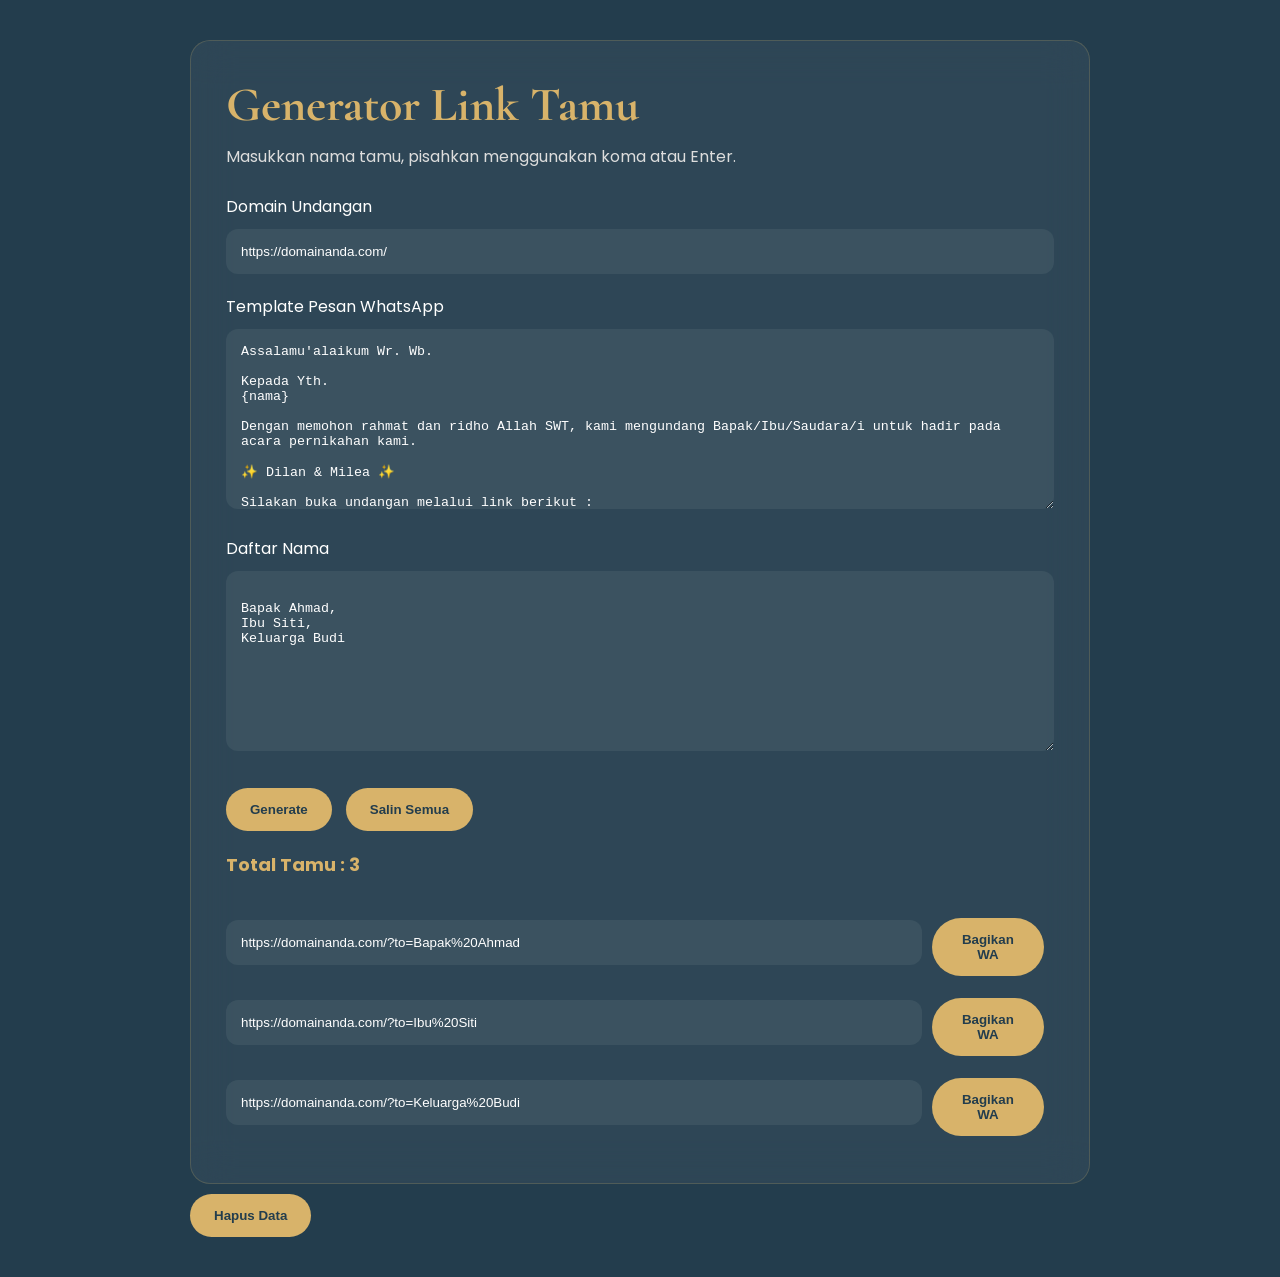
<file: generator.html>
<!DOCTYPE html>
<html lang="id">
<head>
<meta charset="UTF-8">
<meta name="viewport" content="width=device-width, initial-scale=1.0">

<title>Generator Link Undangan</title>

<link href="https://fonts.googleapis.com/css2?family=Cormorant+Garamond:wght@600&family=Poppins:wght@300;400;500;600&display=swap" rel="stylesheet">

<style>

*{
margin:0;
padding:0;
box-sizing:border-box;
}

body{

background:#233D4D;
font-family:Poppins,sans-serif;
padding:40px;
color:#fff;

}

.container{

max-width:900px;
margin:auto;

}

.card{

background:rgba(255,255,255,.05);

border:1px solid rgba(216,179,106,.2);

backdrop-filter:blur(20px);

padding:35px;

border-radius:20px;

}

h1{

font-family:"Cormorant Garamond",serif;

font-size:48px;

color:#D8B36A;

margin-bottom:10px;

}

p{

margin-bottom:25px;

color:#ddd;

}

label{

display:block;

margin-bottom:10px;

}

input,textarea{

width:100%;

padding:15px;

border:none;

border-radius:12px;

background:#ffffff10;

color:white;

margin-bottom:20px;

}

textarea{

height:180px;

resize:vertical;

}

button{

background:#D8B36A;

color:#233D4D;

border:none;

padding:14px 24px;

border-radius:50px;

cursor:pointer;

font-weight:bold;

margin-right:10px;

margin-top:10px;

}

button:hover{

opacity:.9;

}

.result{

margin-top:30px;

}

.item{

display:flex;

gap:10px;

align-items:center;

margin-bottom:12px;

}

.item input{

margin:0;

}

.total{

margin-top:20px;

color:#D8B36A;

font-weight:bold;

font-size:18px;

}

</style>

</head>

<body>

<div class="container">

<div class="card">

<h1>Generator Link Tamu</h1>

<p>
Masukkan nama tamu, pisahkan menggunakan koma atau Enter.
</p>

<label>Domain Undangan</label>

<input
id="domain"
value="https://domainanda.com/">



<label>Template Pesan WhatsApp</label>

<textarea id="templateMessage">
Assalamu'alaikum Wr. Wb.

Kepada Yth.
{nama}

Dengan memohon rahmat dan ridho Allah SWT, kami mengundang Bapak/Ibu/Saudara/i untuk hadir pada acara pernikahan kami.

✨ Dilan & Milea ✨

Silakan buka undangan melalui link berikut :

{link}

Merupakan suatu kehormatan bagi kami apabila Bapak/Ibu/Saudara/i berkenan hadir serta memberikan doa restu.

Terima kasih.
Wassalamu'alaikum Wr. Wb.
</textarea>



<label>Daftar Nama</label>

<textarea id="guest">

Bapak Ahmad,
Ibu Siti,
Keluarga Budi

</textarea>

<button onclick="generate()">

Generate

</button>

<button onclick="copyAll()">

Salin Semua

</button>

<div class="total" id="total"></div>

<div id="result" class="result"></div>

</div>

<button onclick="clearData()">
    Hapus Data
</button>

<div id="toast" class="toast">
    ✔ Link berhasil disalin
</div>

</div>

<style>.toast{

    position:fixed;

    right:25px;

    bottom:25px;

    background:#233D4D;

    color:#fff;

    padding:14px 22px;

    border-radius:14px;

    border:1px solid rgba(216,179,106,.4);

    box-shadow:0 15px 40px rgba(0,0,0,.35);

    transform:translateY(30px);

    opacity:0;

    pointer-events:none;

    transition:.35s;

    font-size:15px;

    z-index:9999;

}

.toast.show{

    opacity:1;

    transform:translateY(0);

}</style>


<script>

let allLinks=[];

function generate(){

const domain=document.getElementById("domain").value.trim();

const guest=document.getElementById("guest").value;

const names=guest
.replace(/\n/g,",")
.split(",")
.map(x=>x.trim())
.filter(x=>x!="");

const result=document.getElementById("result");

result.innerHTML="";

allLinks=[];

names.forEach(name=>{

const url = domain + "?to=" + encodeURIComponent(name);

const template = document.getElementById("templateMessage").value;

const message = template
.replaceAll("{nama}", name)
.replaceAll("{link}", url);

const wa =
"https://wa.me/623820656825?text=sadsda" + encodeURIComponent(message);

allLinks.push(message);

result.innerHTML += `
<div class="item">

<input
readonly
value="${url}">

<button onclick="shareWA('${name}','${url}')">
Bagikan WA
</button>

</div>

`;

});

document.getElementById("total").innerHTML=
"Total Tamu : "+names.length;

}

async function copy(text){

    await navigator.clipboard.writeText(text);

    showToast("✔ Link berhasil disalin");

}

function copyAll(){

navigator.clipboard.writeText(allLinks.join("\n\n----------------------\n\n"));

showToast("✔ Semua pesan berhasil disalin");

}

generate();

const domainInput = document.getElementById("domain");
const guestInput = document.getElementById("guest");

// Muat data saat halaman dibuka
window.addEventListener("DOMContentLoaded", () => {

    const savedDomain = localStorage.getItem("generator_domain");
    const savedGuest = localStorage.getItem("generator_guest");

    if (savedDomain) {
        domainInput.value = savedDomain;
    }

    if (savedGuest) {
        guestInput.value = savedGuest;
    }

    generate();
});

// Simpan otomatis setiap kali mengetik
domainInput.addEventListener("input", () => {
    localStorage.setItem("generator_domain", domainInput.value);
});

guestInput.addEventListener("input", () => {
    localStorage.setItem("generator_guest", guestInput.value);
});

function clearData(){

    if(confirm("Hapus semua data yang tersimpan?")){

        localStorage.removeItem("generator_domain");
        localStorage.removeItem("generator_guest");

        domainInput.value = "";
        guestInput.value = "";

        document.getElementById("result").innerHTML = "";
        document.getElementById("total").innerHTML = "";

        allLinks = [];

    }

}

function showToast(message){

    const toast=document.getElementById("toast");

    toast.innerHTML=message;

    toast.classList.add("show");

    clearTimeout(window.toastTimer);

    window.toastTimer=setTimeout(()=>{

        toast.classList.remove("show");

    },2000);

}

function shareWA(nama, url){

const pesan=`Assalamu'alaikum Warahmatullahi Wabarakatuh

Kepada Yth.
${nama}

Dengan segala hormat kami mengundang Bapak/Ibu/Saudara/i untuk menghadiri acara pernikahan kami.

Silakan buka undangan berikut:

${url}

Merupakan suatu kehormatan bagi kami apabila Bapak/Ibu/Saudara/i berkenan hadir.

Terima kasih.`;

if(navigator.share){

navigator.share({
title:"Undangan Pernikahan",
text:pesan
});

}else{

navigator.clipboard.writeText(pesan);
alert("Browser tidak mendukung fitur Bagikan.");
}

}

</script>

</body>
</html>
</file>
